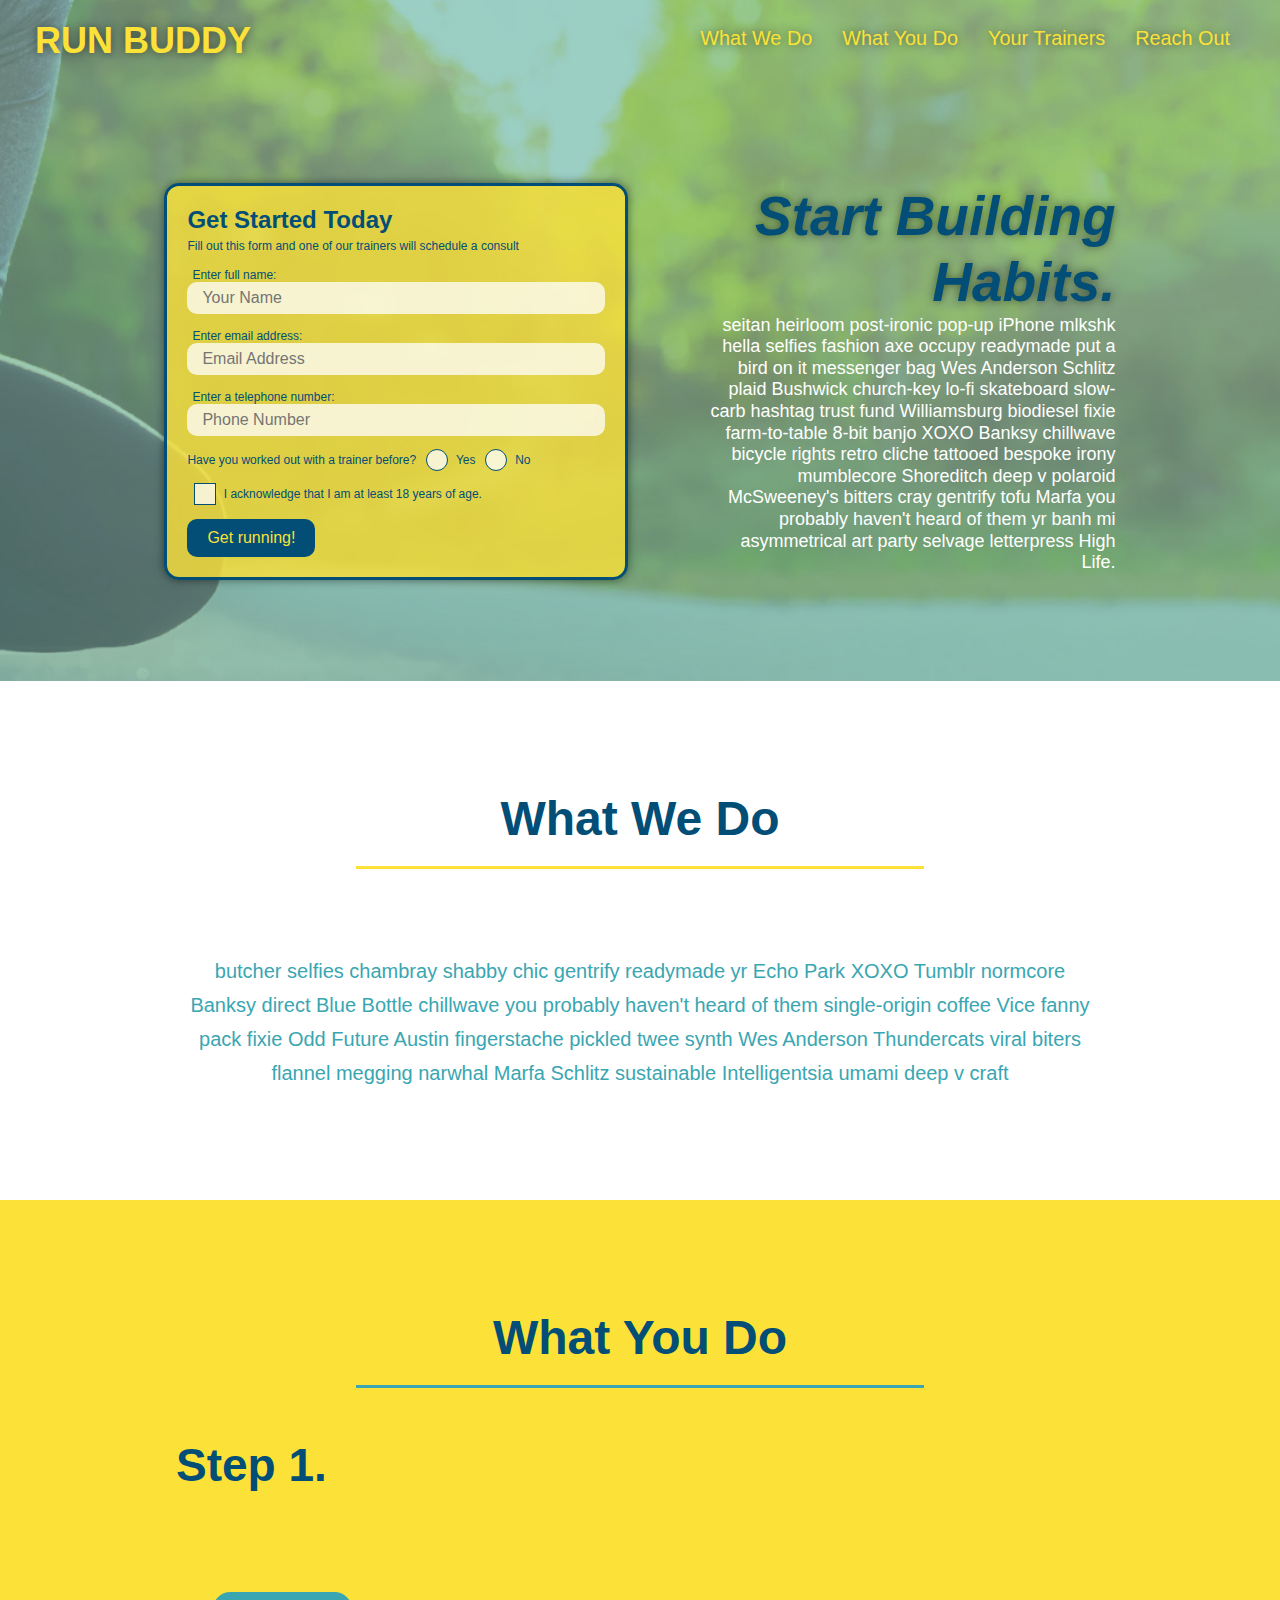
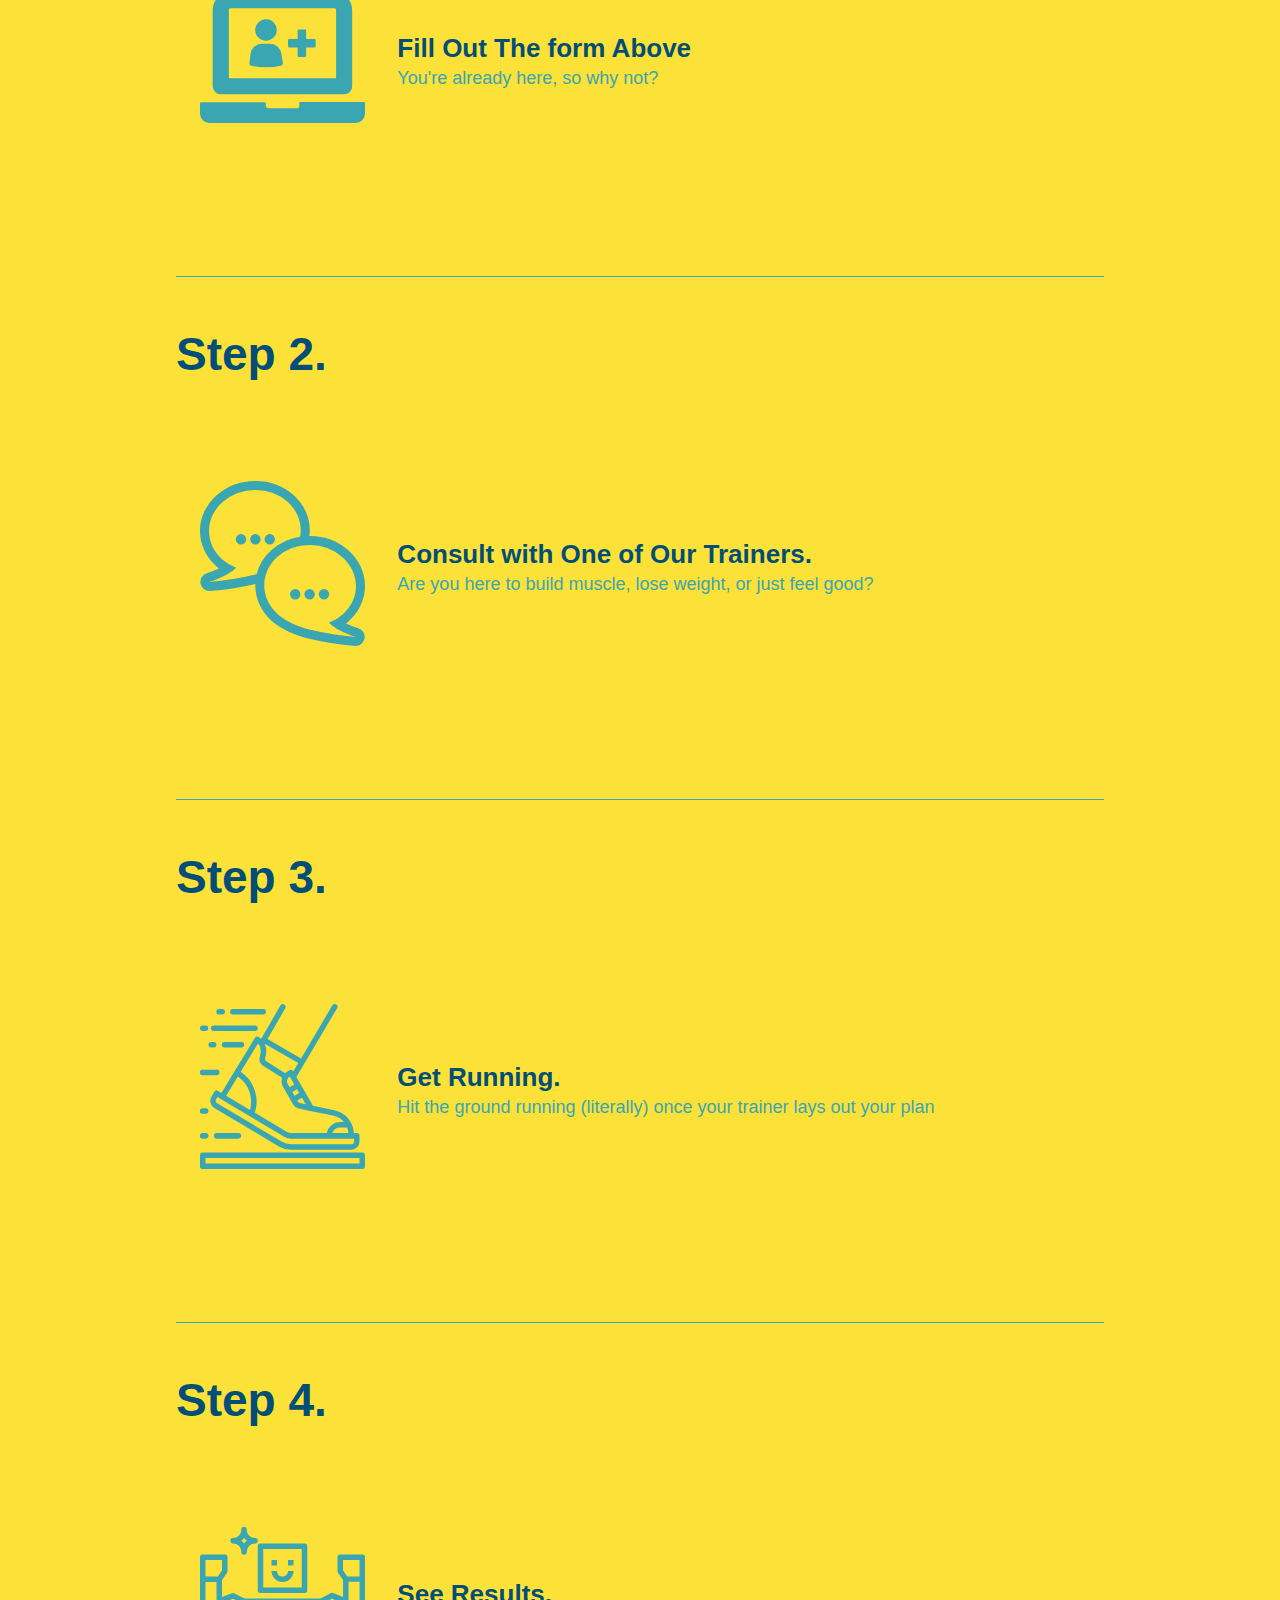
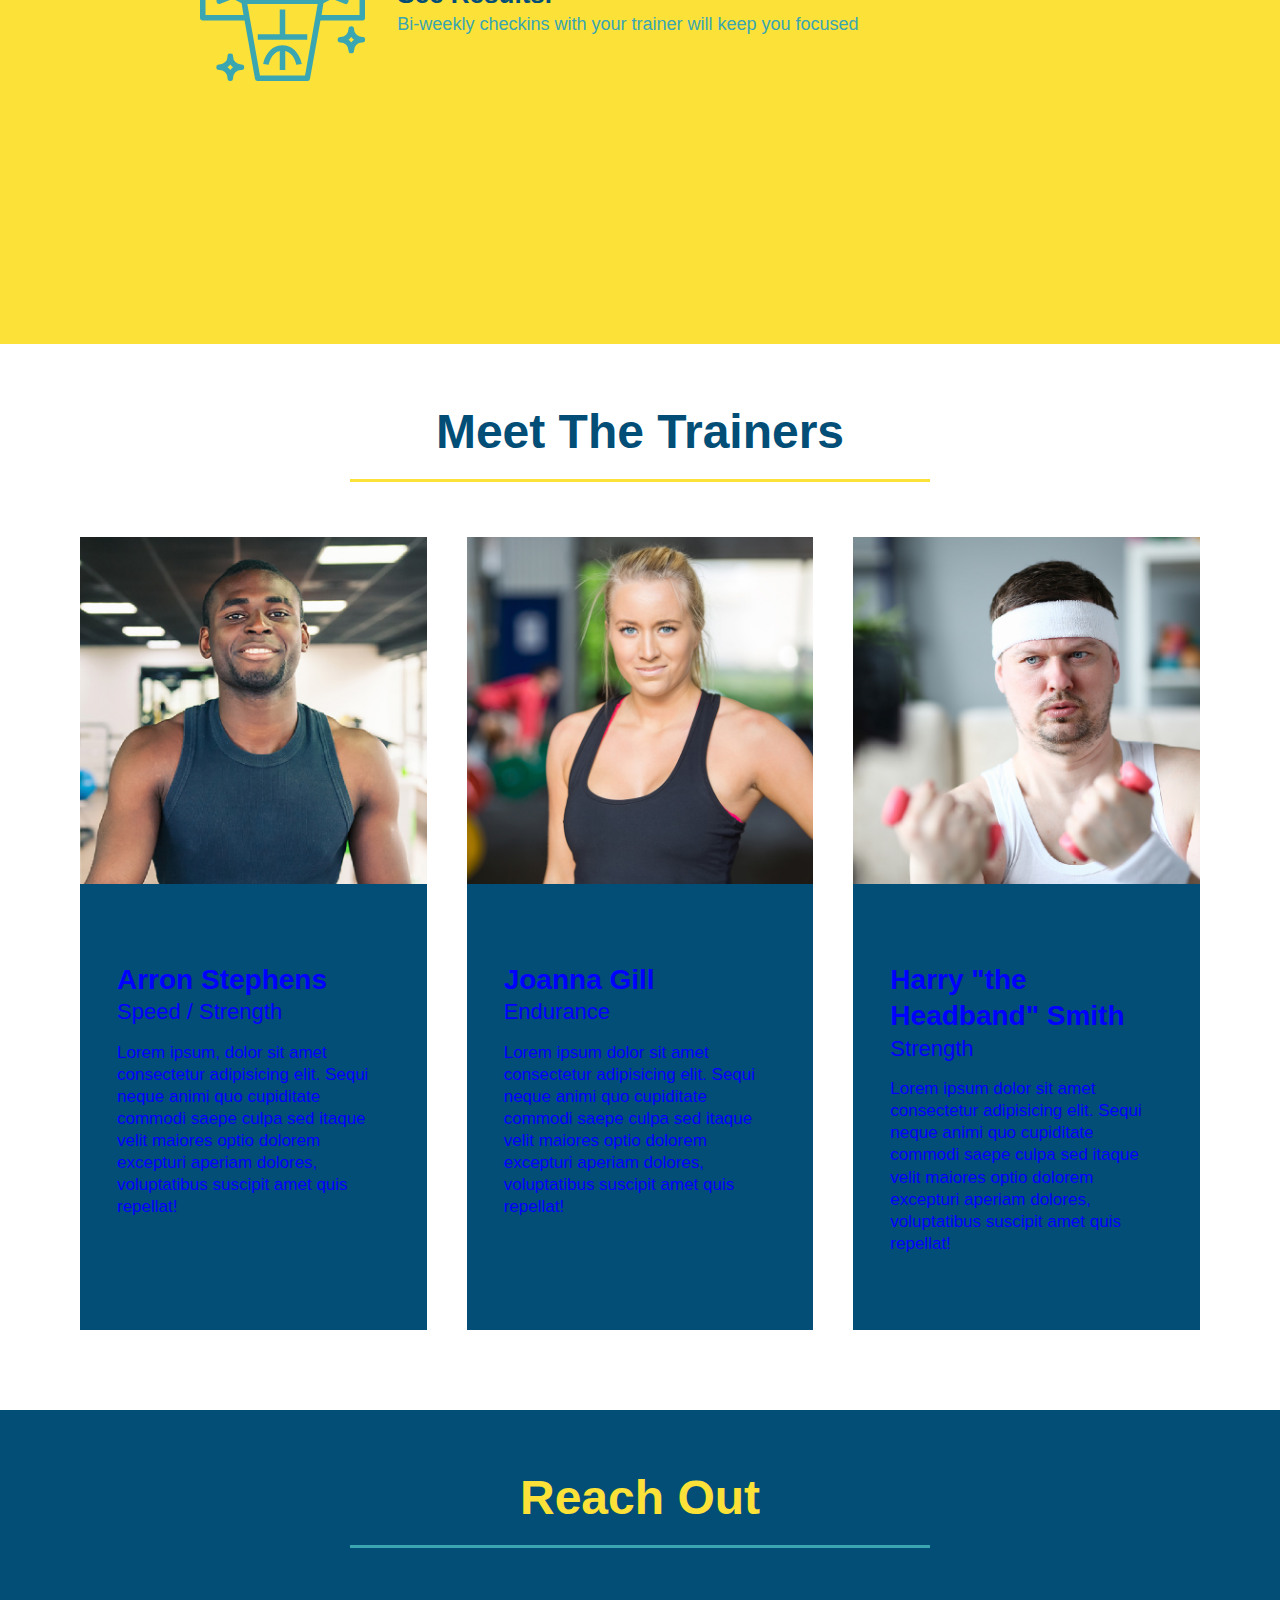
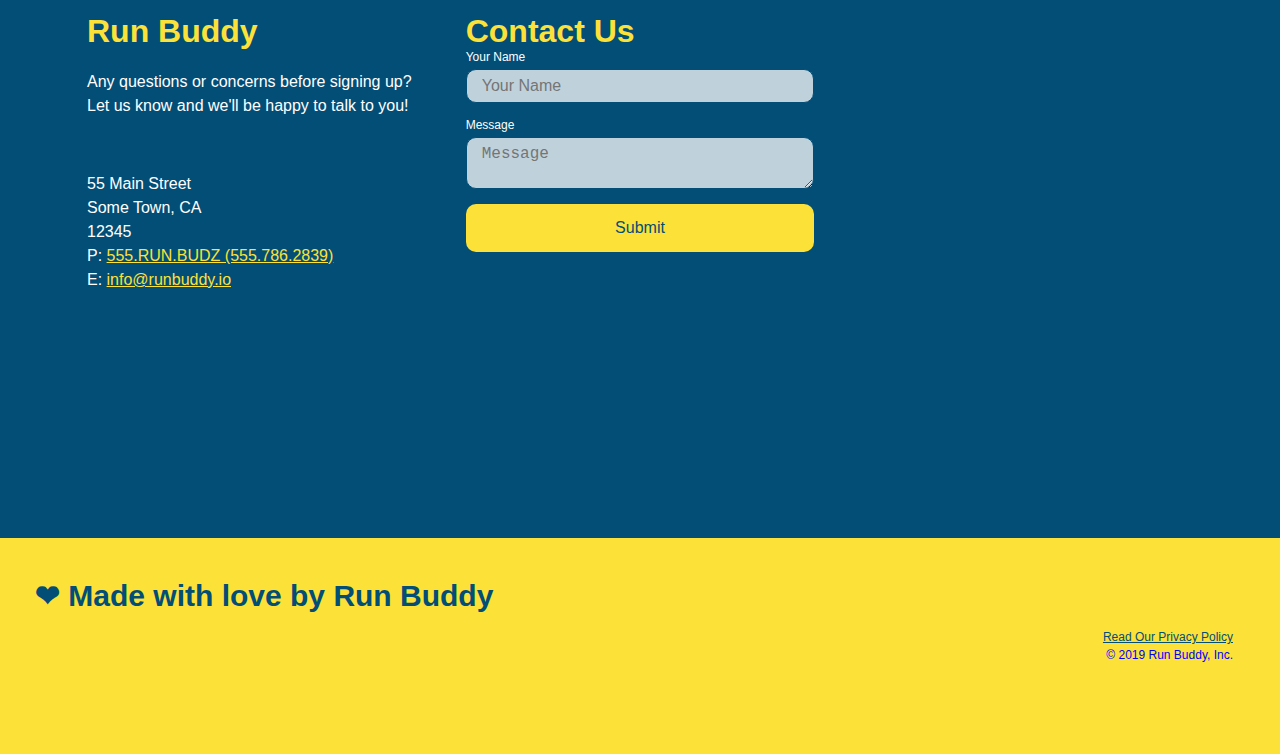
<file: index.html>
<!DOCTYPE html>
<html lang="en">
    <head>
        <meta charset="UTF-8"/>
        <meta name="viewport" content="width=device-width, initial-scale=1.0" />
        <title>Run Buddy</title>
        <link rel="stylesheet" href="./assets/css/style.css" />
    </head>
    <body>
        <header>
         <h1>
             <a href="/">RUN BUDDY</a>
            </h1>
         <nav>
             <!-- Unordered list element-->
             <ul>
                 <!--List item element-->
                 <li>
                     <!--Anchor element-->
                     <a href="#what-we-do">What We Do</a>
                 </li>
                 <li>
                     <a href="#what-you-do">What You Do</a>
                 </li>
                 <li>
                     <a href="#your-trainers">Your Trainers</a>
                 </li>
                 <li>
                     <a href="#reach-out">Reach Out</a>
                 </li>
             </ul>

         </nav>
        </header>
        <section class="hero"> 
            <div class="hero-form">
                <h3>Get Started Today</h3>
                <p>Fill out this form and one of our trainers will schedule a consult</p>
            <!-- Add form element -->
                <form>
                    <label for="name">Enter full name:</label>
                    <input type="text" placeholder="Your Name" name="name" id="name" class="form-input"/>
                    <label for="email">Enter email address:</label>
                    <input type="email" placeholder="Email Address" name="email" id="email" class="form-input"/>
                    <label for="phone">Enter a telephone number:</label>
                    <input type="tel" placeholder="Phone Number" name="phone" id="phone" class="form-input"/> 
                    <p>
                        Have you worked out with a trainer before?
                        <span class="radio-wrapper">
                        <input type="radio" name="trainer-confirm" id="trainer-yes"/>
                        <label for="trainer-yes">Yes</label>
                        </span>
                        <span class="radio-wrapper">
                        <input type="radio" name="trainer-confirm" id="trainer-no"/>
                        <label for="trainer-no">No</label>
                        </span>
                    </p> 
                    <p>
                        <span class="checkbox-wrapper">
                            <input type="checkbox" name="age-confirm" id="checkbox"/>
                            <label for="checkbox">I acknowledge that I am at least 18 years of age. </label>
                        </span>
                        
                    </p>
                    <button type="submit">Get running!</button>
                </form>
            </div>   
            
            <div class="hero-cta">
                <h2>Start Building Habits.</h2>
                <p>
                    seitan heirloom post-ironic pop-up iPhone mlkshk hella selfies fashion axe occupy readymade put a bird on it messenger bag Wes Anderson Schlitz plaid Bushwick church-key lo-fi skateboard slow-carb hashtag trust fund Williamsburg biodiesel fixie farm-to-table 8-bit banjo XOXO Banksy chillwave bicycle rights retro cliche tattooed bespoke irony mumblecore Shoreditch deep v polaroid McSweeney's bitters cray gentrify tofu Marfa you probably haven't heard of them yr banh mi asymmetrical art party selvage letterpress High Life.
                </p>
            </div>
         </section>
         <!--end hero -->
         <!--"what we do" section-->
        <section id="what-we-do" class="intro">
            <!-- Wrap every h2 with a class of "section-title" in this div!-->
            <div class="flex-row">
                <h2 class="section-title primary-border">
                What We Do
                </h2>
            </div>
            <div class="flex-row">
                <p>
                butcher selfies chambray shabby chic gentrify readymade yr Echo Park XOXO Tumblr normcore Banksy direct Blue Bottle chillwave you probably haven't heard of them single-origin coffee Vice fanny pack fixie Odd Future Austin fingerstache pickled twee synth Wes Anderson Thundercats viral biters flannel megging narwhal Marfa Schlitz sustainable Intelligentsia umami deep v craft  
                </p>
            </div>
        </section>
        
        <!--"what you do" section-->
        <section id="what-you-do" class="steps">
            <div>
            <h2 class="section-title secondary-border">What You Do</h2>
            </div>

            <div class="step">
                <h3>Step 1.</h3>
                <div class="step-info">
                    <div class="step-img">
                <!-- insert this img element -->
                    <img src="./assets/images/01-04-svgs/step-1.svg" alt="" />
                    </div>
                    <div class="step-text">
                        <h4>Fill Out The form Above</h4>
                        <p>You're already here, so why not?</p>
                    </div>
                </div>
                
            </div>

            <div class="step">
                <h3>Step 2.</h3>
                <div class="step-info">
                    <div class="step-img">
                    <img src="./assets/images/01-04-svgs/step-2.svg" alt="" />
                    </div>
                    <div class="step-text">
                        <h4>Consult with One of Our Trainers.</h4>
                        <p>Are you here to build muscle, lose weight, or just feel good?</p>
                    </div>
                </div>
            </div>

            <div class="step">
                <h3>Step 3.</h3>
                <div class="step-info">
                    <div class="step-img">
                    <img src="./assets/images/01-04-svgs/step-3.svg" alt="" />
                    </div>
                    <div class="step-text">
                    <h4>Get Running.</h4>
                    <p>Hit the ground running (literally) once your trainer lays out your plan</p>
                    </div>
                </div>
            </div>

            <div class="step">
                <h3>Step 4.</h3>
                <div class="step-info">
                    <div class="step-img">
                    <img src="./assets/images/01-04-svgs/step-4.svg" alt="" />
                    </div>
                    <div class="step-text">
                    <h4>See Results.</h4>
                    <p>Bi-weekly checkins with your trainer will keep you focused</p>
                    </div>
                </div>
            </div>
        </section> 
        
        <section id="your-trainers">
            <h2 class="section-title primary-border">Meet The Trainers</h2>

            <div class="trainers">

            <article class="trainer">
                <img src="./assets/images/01-05-trainers/trainer-1.jpg" alt="Arron Stephens in his workout clothes, ready to pump iron" />
                <div class="trainer-bio">
                    <h3 class="trainer-name">Arron Stephens</h3>
                    <h4 class="trainer-role">Speed / Strength</h4>
                    <p>
                        Lorem ipsum, dolor sit amet consectetur adipisicing elit. Sequi neque animi quo cupiditate commodi saepe culpa sed
                        itaque velit maiores optio dolorem excepturi aperiam dolores, voluptatibus suscipit amet quis repellat!
                    </p>
                </div>
            </article>

            <article class="trainer">
                <img src="./assets/images/01-05-trainers/trainer-2.jpg" alt="Joanna Gill cooling off after a workout"/>
                <div class="trainer-bio">
                    <h3 class="trainer-name">Joanna Gill</h3>
                    <h4 class="trainer-role">Endurance</h4>
                    <p>
                        Lorem ipsum dolor sit amet consectetur adipisicing elit. Sequi neque animi quo cupiditate commodi saepe culpa sed
                        itaque velit maiores optio dolorem excepturi aperiam dolores, voluptatibus suscipit amet quis repellat!
                    </p>
                </div>
                
            </article>

            <article class="trainer">
                <img src="./assets/images/01-05-trainers/trainer-3.jpg" alt="Harry Smith wearing a headband and lifting comically small pink weights" />
                <div class="trainer-bio">
                    <h3 class="trainer-name">Harry "the Headband" Smith</h3>
                    <h4 class="trainer-role">Strength</h4>
                    <p>
                        Lorem ipsum dolor sit amet consectetur adipisicing elit. Sequi neque animi quo cupiditate commodi saepe culpa sed
                        itaque velit maiores optio dolorem excepturi aperiam dolores, voluptatibus suscipit amet quis repellat!
                    </p>
                </div>

            </article>

            </div>
            
        </section>
        <!--"reach out" section-->
        <section id="reach-out" class="contact">
            <h2 class="section-title secondary-border">Reach Out</h2>

        <div class="contact-info">
            <div>
                <h3>Run Buddy</h3>   
                <p>
                    Any questions or concerns before signing up?
                     <br/>
                    Let us know and we'll be happy to talk to you!
                </p><br/>

                <address>
                    55 Main Street <br/>
                    Some Town, CA <br/>
                    12345<br/>
                    P: <a href="tel:555.786.2839">555.RUN.BUDZ (555.786.2839)</a><br/>
                    E: <a href="mailto:info@runbuddy.io">info@runbuddy.io</a>
                </address>
            </div>

            <div class="contact-form">
             
                <h3>Contact Us</h3>
                <form>
                    <label for="contact-name"> Your Name</label>
                    <input type="text" id="contact-name" placeholder="Your Name"/>

                    <label for="contact-message">Message</label>
                    <textarea id="contact-message" placeholder="Message"></textarea>

                    <button type="submit">Submit</button>
                </form>
            </div>

            <iframe src="https://www.google.com/maps/embed?pb=!1m18!1m12!1m3!1d3267.688269620655!2d-89.75224898500109!3d35.014507780355146!2m3!1f0!2f0!3f0!3m2!1i1024!2i768!4f13.1!3m3!1m2!1s0x887f97131b51c861%3A0xac8b5b1c1ce4684e!2s9409%20Forest%20Station%20Cove%2C%20Collierville%2C%20TN%2038017!5e0!3m2!1sen!2sus!4v1613405796052!5m2!1sen!2sus" frameborder="0" style="border:0;" allowfullscreen="" aria-hidden="false" tabindex="0">
            </iframe>
        </div>
    
        </section>

        <footer>
            <h2>&#10084; Made with love by Run Buddy</h2>
            <div>
                <a href="./privacy-policy.html">Read Our Privacy Policy</a><br />
                &copy; 2019 Run Buddy, Inc.
            </div>
        </footer>
    </body>
</html>
</file>
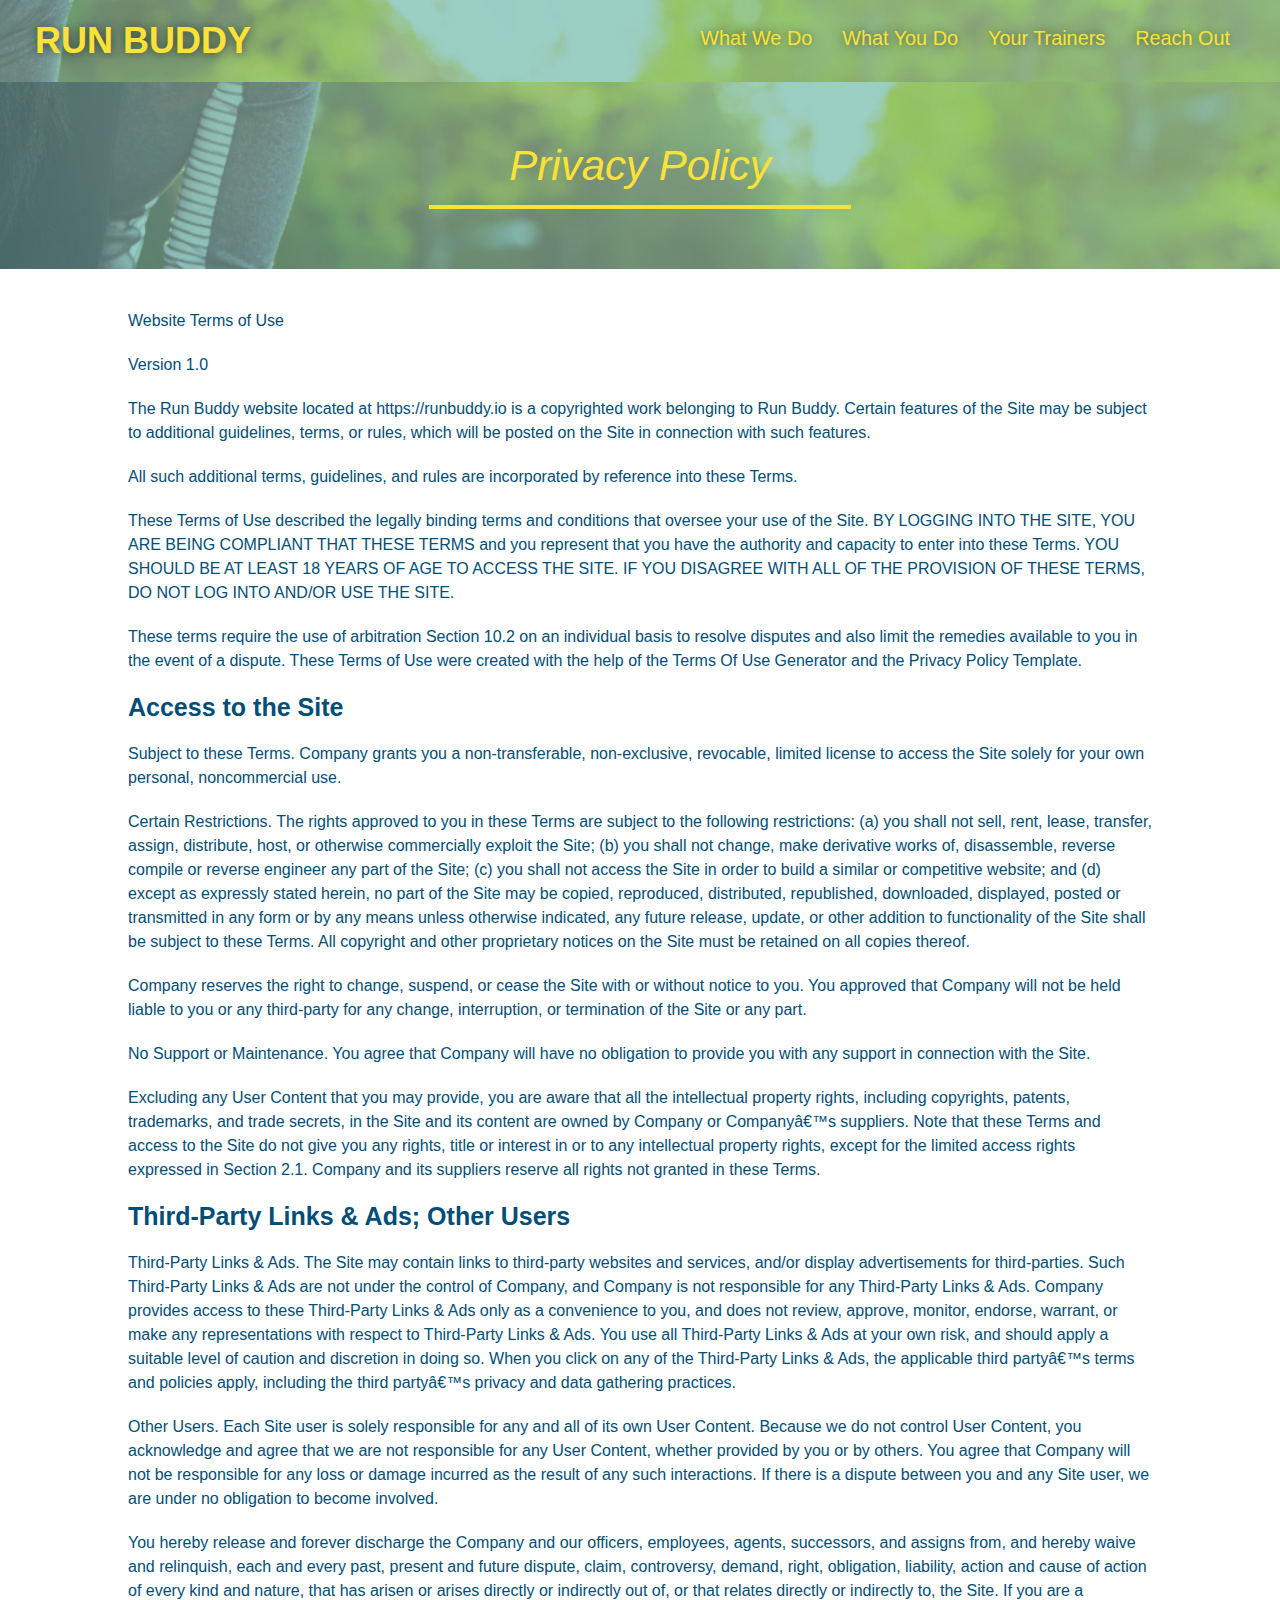
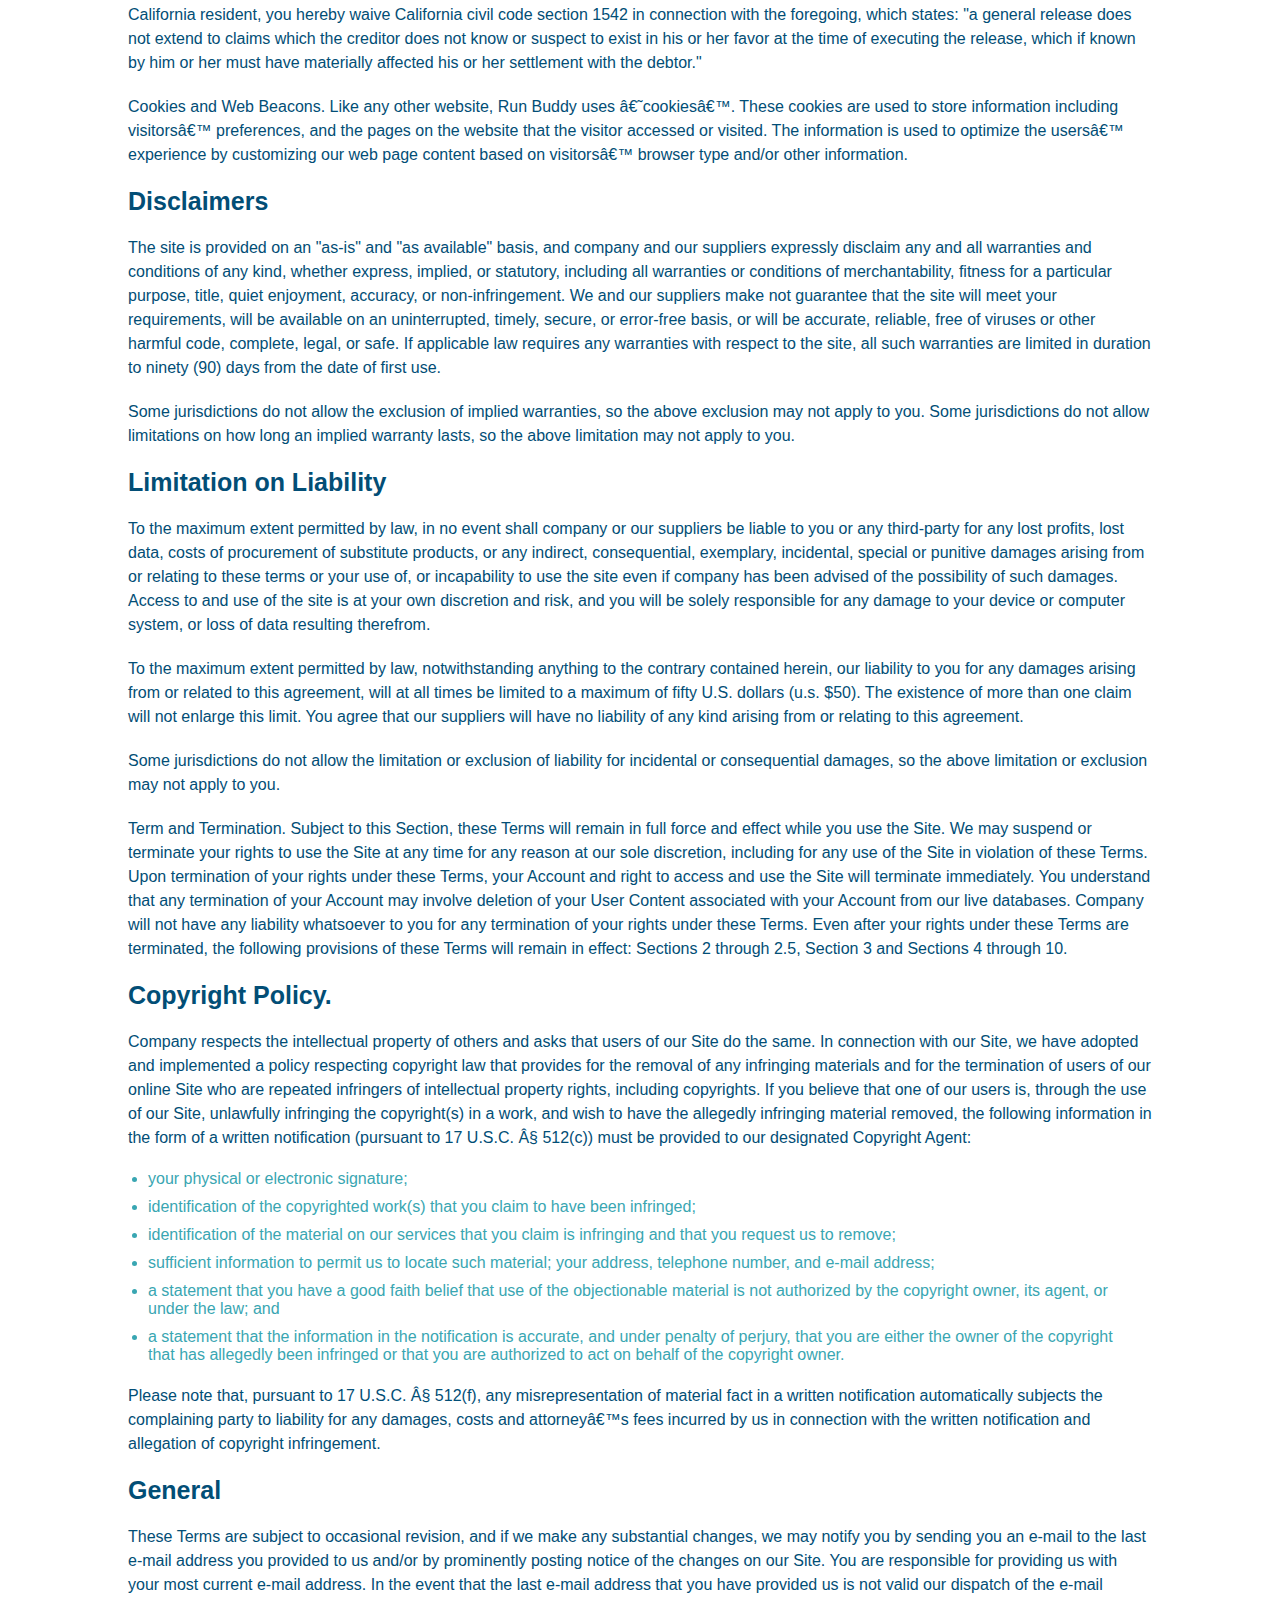
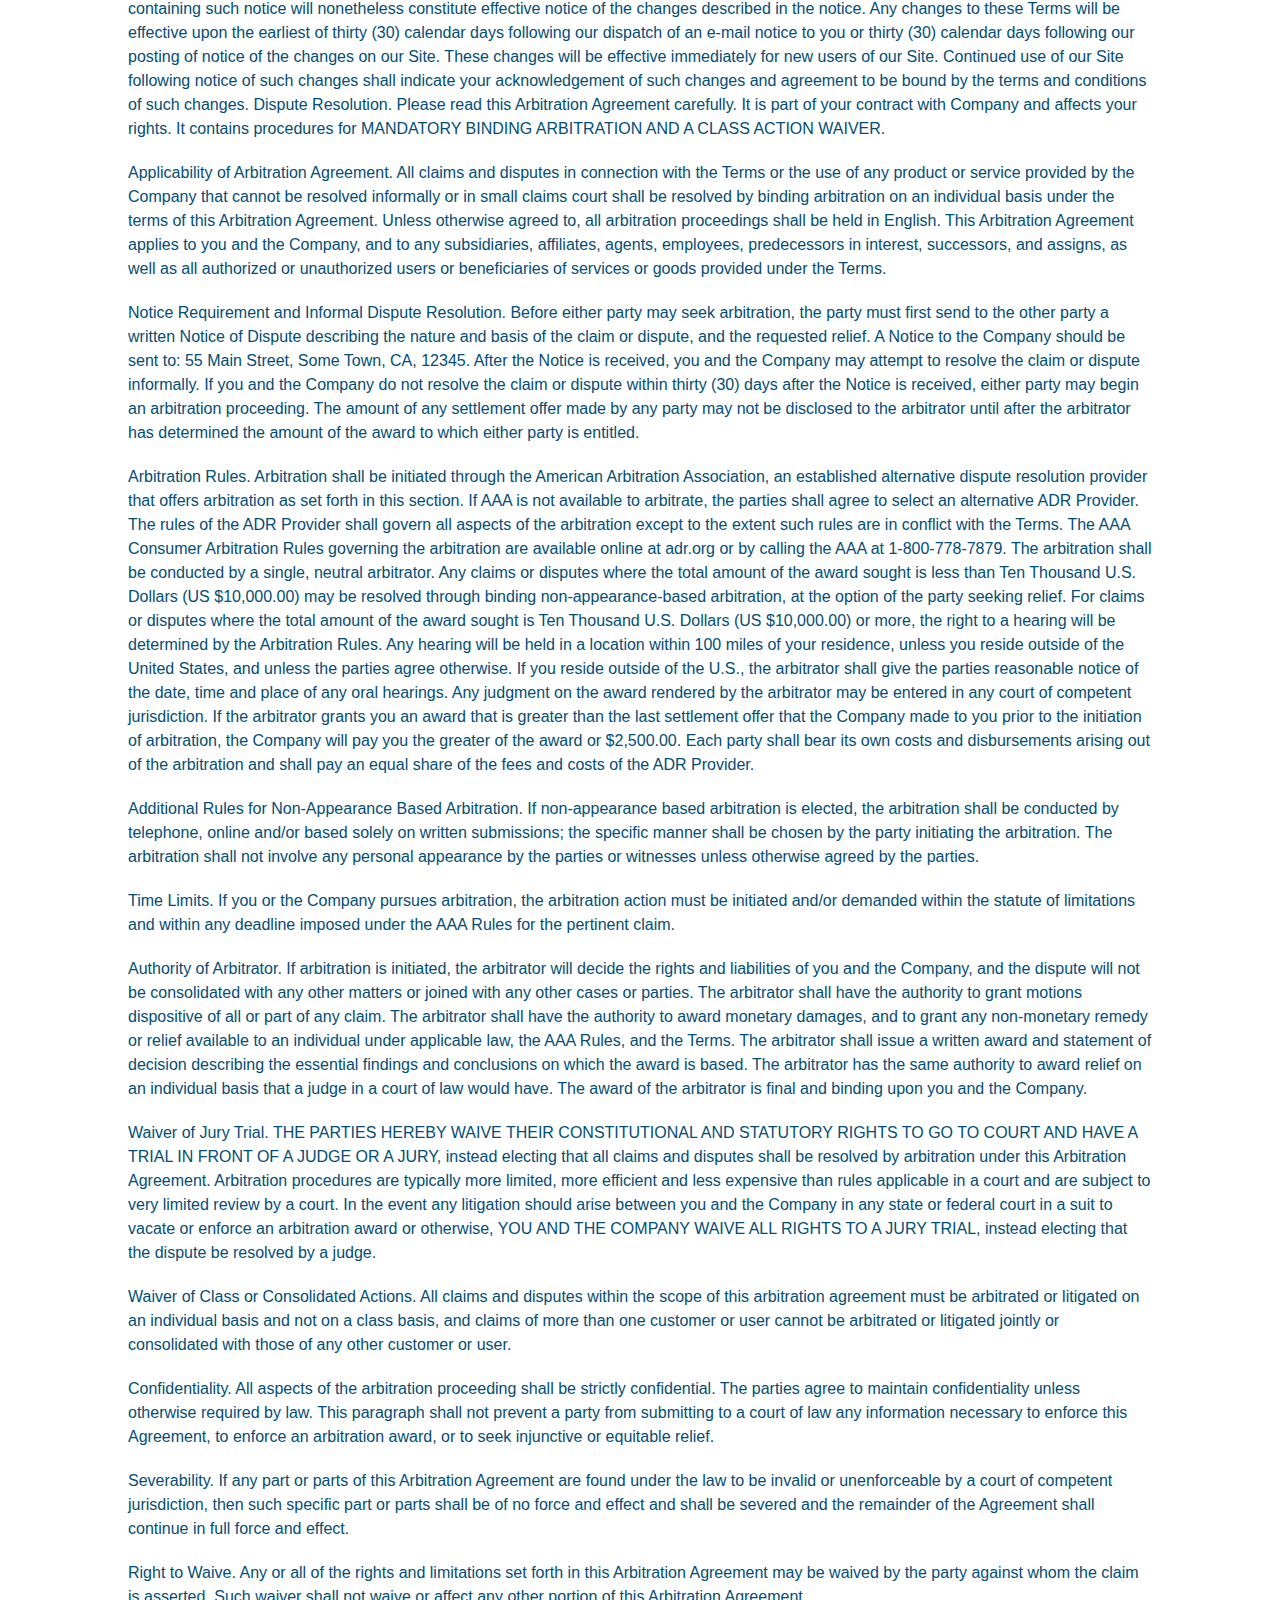
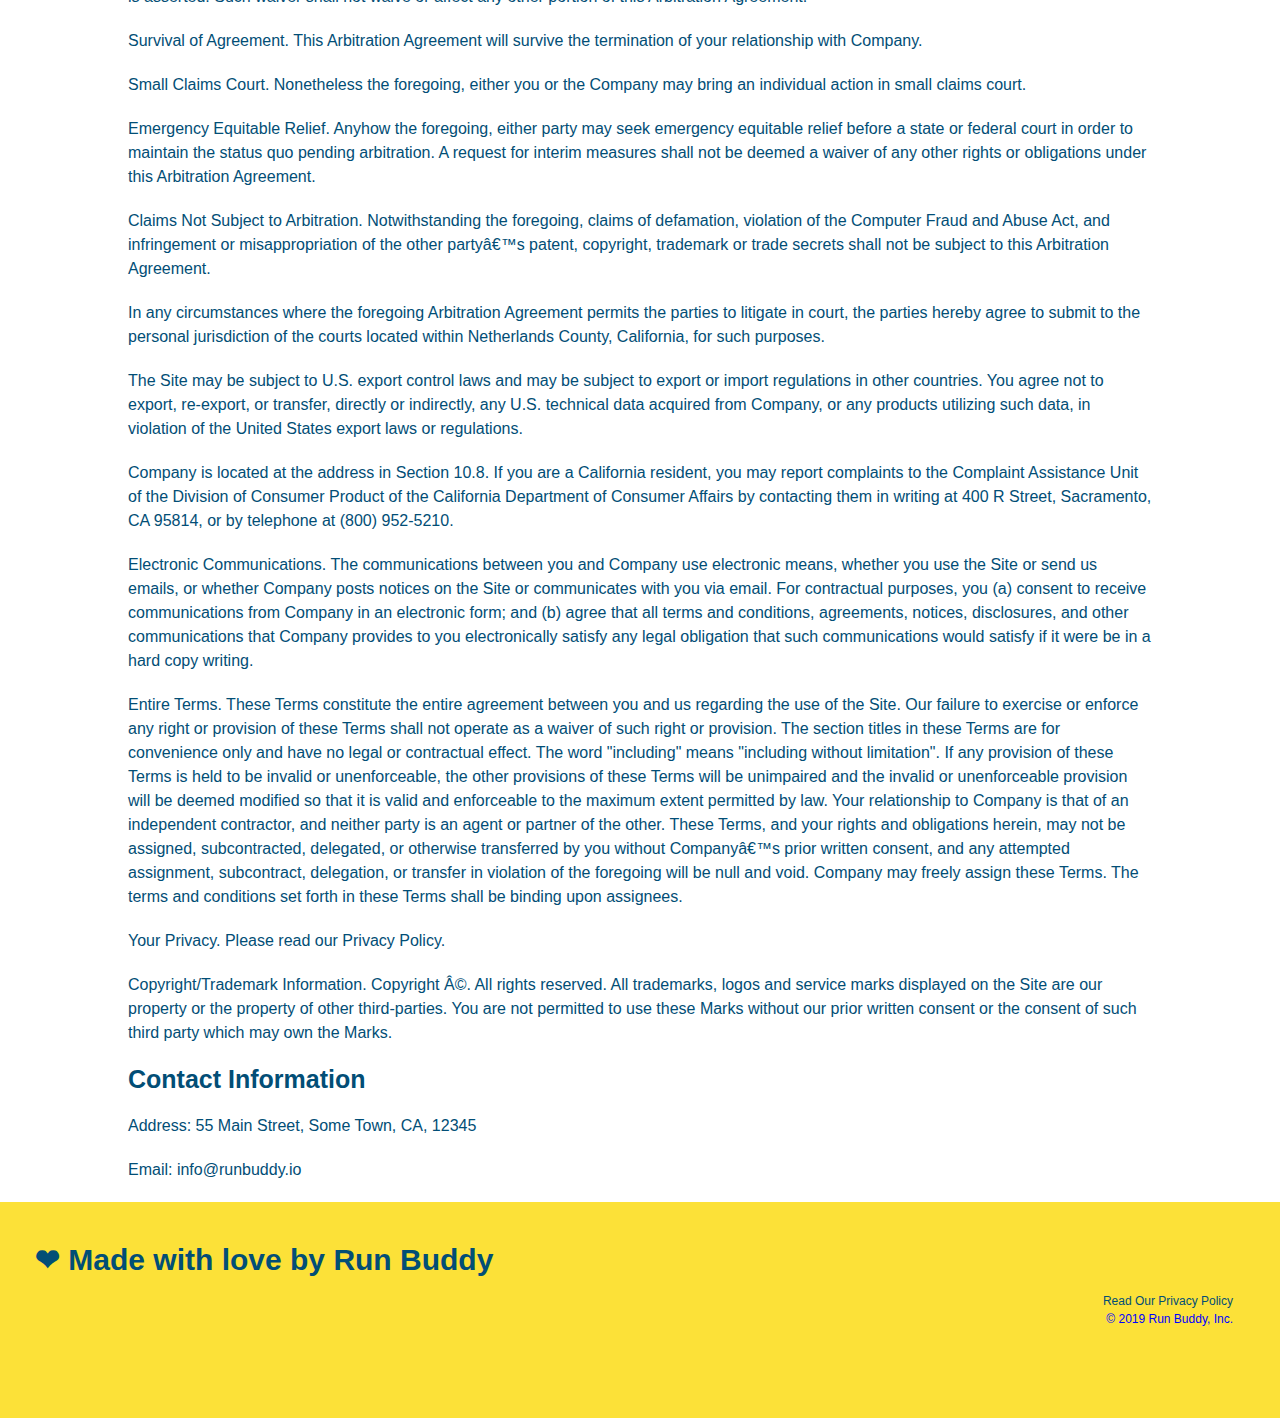
<file: privacy-policy.html>
<!DOCTYPE html>
<html lang="en">
    <head>
        <meta charset="UTF-8" />
        <meta name="viewport" content="width=device-width, initial-scale=1.0" />
        <title>Privacy Policy - Run Buddy</title>
        <link rel="stylesheet" href="./assets/css/style.css" />
        <link rel="stylesheet" href="./assets/css/secondary-style.css"/>
    </head>
    <body>
        <header>
            <h1>
                <a href="/">RUN BUDDY</a>
               </h1>
            <nav>
                <!-- Unordered list element-->
                <ul>
                    <!--List item element-->
                    <li>
                        <!--Anchor element-->
                        <a href="./index.html#what-we-do">What We Do</a>
                    </li>
                    <li>
                        <a href="./index.html#what-you-do">What You Do</a>
                    </li>
                    <li>
                        <a href="./index.html#your-trainers">Your Trainers</a>
                    </li>
                    <li>
                        <a href="./index.html#reach-out">Reach Out</a>
                    </li>
                </ul>
    
            </nav>
        </header>
        <section class="hero">
            <h2 class="page-title">
                Privacy Policy
            </h2>
        </section>
            <article class="secondary-content">
                <p>
                    Website Terms of Use
                  </p>
            
                  <p>
                    Version 1.0
                  </p>
            
                  <p>
                    The Run Buddy website located at https://runbuddy.io is a copyrighted work belonging to Run Buddy. Certain
                    features of the Site may be subject to additional guidelines, terms, or rules, which will be posted on the Site
                    in connection with such features.
                  </p>
            
                  <p>
                    All such additional terms, guidelines, and rules are incorporated by reference into these Terms.
                  </p>
            
                  <p>
                    These Terms of Use described the legally binding terms and conditions that oversee your use of the Site. BY
                    LOGGING INTO THE SITE, YOU ARE BEING COMPLIANT THAT THESE TERMS and you represent that you have the authority
                    and capacity to enter into these Terms. YOU SHOULD BE AT LEAST 18 YEARS OF AGE TO ACCESS THE SITE. IF YOU
                    DISAGREE WITH ALL OF THE PROVISION OF THESE TERMS, DO NOT LOG INTO AND/OR USE THE SITE.
                  </p>
            
                  <p>
                    These terms require the use of arbitration Section 10.2 on an individual basis to resolve disputes and also
                    limit the remedies available to you in the event of a dispute. These Terms of Use were created with the help of
                    the Terms Of Use Generator and the Privacy Policy Template.
                  </p>
            
                  <h3>
                    Access to the Site
                  </h3>
            
                  <p>
                    Subject to these Terms. Company grants you a non-transferable, non-exclusive, revocable, limited license to
                    access the Site solely for your own personal, noncommercial use.
                  </p>
            
                  <p>
                    Certain Restrictions. The rights approved to you in these Terms are subject to the following restrictions: (a)
                    you shall not sell, rent, lease, transfer, assign, distribute, host, or otherwise commercially exploit the Site;
                    (b) you shall not change, make derivative works of, disassemble, reverse compile or reverse engineer any part of
                    the Site; (c) you shall not access the Site in order to build a similar or competitive website; and (d) except
                    as expressly stated herein, no part of the Site may be copied, reproduced, distributed, republished, downloaded,
                    displayed, posted or transmitted in any form or by any means unless otherwise indicated, any future release,
                    update, or other addition to functionality of the Site shall be subject to these Terms. All copyright and other
                    proprietary notices on the Site must be retained on all copies thereof.
                  </p>
            
                  <p>
                    Company reserves the right to change, suspend, or cease the Site with or without notice to you. You approved
                    that Company will not be held liable to you or any third-party for any change, interruption, or termination of
                    the Site or any part.
                  </p>
            
                  <p>
                    No Support or Maintenance. You agree that Company will have no obligation to provide you with any support in
                    connection with the Site.
                  </p>
            
                  <p>
                    Excluding any User Content that you may provide, you are aware that all the intellectual property rights,
                    including copyrights, patents, trademarks, and trade secrets, in the Site and its content are owned by Company
                    or Companyâ€™s suppliers. Note that these Terms and access to the Site do not give you any rights, title or
                    interest in or to any intellectual property rights, except for the limited access rights expressed in Section
                    2.1. Company and its suppliers reserve all rights not granted in these Terms.
                  </p>
            
                  <h3>
                    Third-Party Links & Ads; Other Users
                  </h3>
            
                  <p>
                    Third-Party Links & Ads. The Site may contain links to third-party websites and services, and/or display
                    advertisements for third-parties. Such Third-Party Links & Ads are not under the control of Company, and Company
                    is not responsible for any Third-Party Links & Ads. Company provides access to these Third-Party Links & Ads
                    only as a convenience to you, and does not review, approve, monitor, endorse, warrant, or make any
                    representations with respect to Third-Party Links & Ads. You use all Third-Party Links & Ads at your own risk,
                    and should apply a suitable level of caution and discretion in doing so. When you click on any of the
                    Third-Party Links & Ads, the applicable third partyâ€™s terms and policies apply, including the third partyâ€™s
                    privacy and data gathering practices.
                  </p>
            
                  <p>
                    Other Users. Each Site user is solely responsible for any and all of its own User Content. Because we do not
                    control User Content, you acknowledge and agree that we are not responsible for any User Content, whether
                    provided by you or by others. You agree that Company will not be responsible for any loss or damage incurred as
                    the result of any such interactions. If there is a dispute between you and any Site user, we are under no
                    obligation to become involved.
                  </p>
            
                  <p>
                    You hereby release and forever discharge the Company and our officers, employees, agents, successors, and
                    assigns from, and hereby waive and relinquish, each and every past, present and future dispute, claim,
                    controversy, demand, right, obligation, liability, action and cause of action of every kind and nature, that has
                    arisen or arises directly or indirectly out of, or that relates directly or indirectly to, the Site. If you are
                    a California resident, you hereby waive California civil code section 1542 in connection with the foregoing,
                    which states: "a general release does not extend to claims which the creditor does not know or suspect to exist
                    in his or her favor at the time of executing the release, which if known by him or her must have materially
                    affected his or her settlement with the debtor."
                  </p>
            
                  <p>
                    Cookies and Web Beacons. Like any other website, Run Buddy uses â€˜cookiesâ€™. These cookies are used to store
                    information including visitorsâ€™ preferences, and the pages on the website that the visitor accessed or visited.
                    The information is used to optimize the usersâ€™ experience by customizing our web page content based on visitorsâ€™
                    browser type and/or other information.
                  </p>
            
                  <h3>
                    Disclaimers
                  </h3>
            
                  <p>
                    The site is provided on an "as-is" and "as available" basis, and company and our suppliers expressly disclaim
                    any and all warranties and conditions of any kind, whether express, implied, or statutory, including all
                    warranties or conditions of merchantability, fitness for a particular purpose, title, quiet enjoyment, accuracy,
                    or non-infringement. We and our suppliers make not guarantee that the site will meet your requirements, will be
                    available on an uninterrupted, timely, secure, or error-free basis, or will be accurate, reliable, free of
                    viruses or other harmful code, complete, legal, or safe. If applicable law requires any warranties with respect
                    to the site, all such warranties are limited in duration to ninety (90) days from the date of first use.
                  </p>
            
                  <p>
                    Some jurisdictions do not allow the exclusion of implied warranties, so the above exclusion may not apply to
                    you. Some jurisdictions do not allow limitations on how long an implied warranty lasts, so the above limitation
                    may not apply to you.
                  </p>
            
                  <h3>
                    Limitation on Liability
                  </h3>
            
                  <p>
                    To the maximum extent permitted by law, in no event shall company or our suppliers be liable to you or any
                    third-party for any lost profits, lost data, costs of procurement of substitute products, or any indirect,
                    consequential, exemplary, incidental, special or punitive damages arising from or relating to these terms or
                    your use of, or incapability to use the site even if company has been advised of the possibility of such
                    damages. Access to and use of the site is at your own discretion and risk, and you will be solely responsible
                    for any damage to your device or computer system, or loss of data resulting therefrom.
                  </p>
            
                  <p>
                    To the maximum extent permitted by law, notwithstanding anything to the contrary contained herein, our liability
                    to you for any damages arising from or related to this agreement, will at all times be limited to a maximum of
                    fifty U.S. dollars (u.s. $50). The existence of more than one claim will not enlarge this limit. You agree that
                    our suppliers will have no liability of any kind arising from or relating to this agreement.
                  </p>
            
                  <p>
                    Some jurisdictions do not allow the limitation or exclusion of liability for incidental or consequential
                    damages, so the above limitation or exclusion may not apply to you.
                  </p>
            
                  <p>
                    Term and Termination. Subject to this Section, these Terms will remain in full force and effect while you use
                    the Site. We may suspend or terminate your rights to use the Site at any time for any reason at our sole
                    discretion, including for any use of the Site in violation of these Terms. Upon termination of your rights under
                    these Terms, your Account and right to access and use the Site will terminate immediately. You understand that
                    any termination of your Account may involve deletion of your User Content associated with your Account from our
                    live databases. Company will not have any liability whatsoever to you for any termination of your rights under
                    these Terms. Even after your rights under these Terms are terminated, the following provisions of these Terms
                    will remain in effect: Sections 2 through 2.5, Section 3 and Sections 4 through 10.
                  </p>
            
                  <h3>
                    Copyright Policy.
                  </h3>
            
                  <p>
                    Company respects the intellectual property of others and asks that users of our Site do the same. In connection
                    with our Site, we have adopted and implemented a policy respecting copyright law that provides for the removal
                    of any infringing materials and for the termination of users of our online Site who are repeated infringers of
                    intellectual property rights, including copyrights. If you believe that one of our users is, through the use of
                    our Site, unlawfully infringing the copyright(s) in a work, and wish to have the allegedly infringing material
                    removed, the following information in the form of a written notification (pursuant to 17 U.S.C. Â§ 512(c)) must
                    be provided to our designated Copyright Agent:
                  </p>
            
                  <ul>
                    <li>
                      your physical or electronic signature;
                    </li>
                    <li>
                      identification of the copyrighted work(s) that you claim to have been infringed;
                    </li>
                    <li>
                      identification of the material on our services that you claim is infringing and that you request us to remove;
                    </li>
                    <li>
                      sufficient information to permit us to locate such material; your address, telephone number, and e-mail
                      address;
                    </li>
                    <li>
                      a statement that you have a good faith belief that use of the objectionable material is not authorized by the
                      copyright owner, its agent, or under the law; and
                    </li>
                    <li>
                      a statement that the information in the notification is accurate, and under penalty of perjury, that you are
                      either the owner of the copyright that has allegedly been infringed or that you are authorized to act on
                      behalf of the copyright owner.
                    </li>
                  </ul>
            
                  <p>
                    Please note that, pursuant to 17 U.S.C. Â§ 512(f), any misrepresentation of material fact in a written
                    notification automatically subjects the complaining party to liability for any damages, costs and attorneyâ€™s
                    fees incurred by us in connection with the written notification and allegation of copyright infringement.
                  </p>
            
                  <h3>
                    General
                  </h3>
            
                  <p>
                    These Terms are subject to occasional revision, and if we make any substantial changes, we may notify you by
                    sending you an e-mail to the last e-mail address you provided to us and/or by prominently posting notice of the
                    changes on our Site. You are responsible for providing us with your most current e-mail address. In the event
                    that the last e-mail address that you have provided us is not valid our dispatch of the e-mail containing such
                    notice will nonetheless constitute effective notice of the changes described in the notice. Any changes to these
                    Terms will be effective upon the earliest of thirty (30) calendar days following our dispatch of an e-mail
                    notice to you or thirty (30) calendar days following our posting of notice of the changes on our Site. These
                    changes will be effective immediately for new users of our Site. Continued use of our Site following notice of
                    such changes shall indicate your acknowledgement of such changes and agreement to be bound by the terms and
                    conditions of such changes. Dispute Resolution. Please read this Arbitration Agreement carefully. It is part of
                    your contract with Company and affects your rights. It contains procedures for MANDATORY BINDING ARBITRATION AND
                    A CLASS ACTION WAIVER.
                  </p>
            
                  <p>
                    Applicability of Arbitration Agreement. All claims and disputes in connection with the Terms or the use of any
                    product or service provided by the Company that cannot be resolved informally or in small claims court shall be
                    resolved by binding arbitration on an individual basis under the terms of this Arbitration Agreement. Unless
                    otherwise agreed to, all arbitration proceedings shall be held in English. This Arbitration Agreement applies to
                    you and the Company, and to any subsidiaries, affiliates, agents, employees, predecessors in interest,
                    successors, and assigns, as well as all authorized or unauthorized users or beneficiaries of services or goods
                    provided under the Terms.
                  </p>
            
                  <p>
                    Notice Requirement and Informal Dispute Resolution. Before either party may seek arbitration, the party must
                    first send to the other party a written Notice of Dispute describing the nature and basis of the claim or
                    dispute, and the requested relief. A Notice to the Company should be sent to: 55 Main Street, Some Town, CA,
                    12345. After the Notice is received, you and the Company may attempt to resolve the claim or dispute informally.
                    If you and the Company do not resolve the claim or dispute within thirty (30) days after the Notice is received,
                    either party may begin an arbitration proceeding. The amount of any settlement offer made by any party may not
                    be disclosed to the arbitrator until after the arbitrator has determined the amount of the award to which either
                    party is entitled.
                  </p>
            
                  <p>
                    Arbitration Rules. Arbitration shall be initiated through the American Arbitration Association, an established
                    alternative dispute resolution provider that offers arbitration as set forth in this section. If AAA is not
                    available to arbitrate, the parties shall agree to select an alternative ADR Provider. The rules of the ADR
                    Provider shall govern all aspects of the arbitration except to the extent such rules are in conflict with the
                    Terms. The AAA Consumer Arbitration Rules governing the arbitration are available online at adr.org or by
                    calling the AAA at 1-800-778-7879. The arbitration shall be conducted by a single, neutral arbitrator. Any
                    claims or disputes where the total amount of the award sought is less than Ten Thousand U.S. Dollars (US
                    $10,000.00) may be resolved through binding non-appearance-based arbitration, at the option of the party seeking
                    relief. For claims or disputes where the total amount of the award sought is Ten Thousand U.S. Dollars (US
                    $10,000.00) or more, the right to a hearing will be determined by the Arbitration Rules. Any hearing will be
                    held in a location within 100 miles of your residence, unless you reside outside of the United States, and
                    unless the parties agree otherwise. If you reside outside of the U.S., the arbitrator shall give the parties
                    reasonable notice of the date, time and place of any oral hearings. Any judgment on the award rendered by the
                    arbitrator may be entered in any court of competent jurisdiction. If the arbitrator grants you an award that is
                    greater than the last settlement offer that the Company made to you prior to the initiation of arbitration, the
                    Company will pay you the greater of the award or $2,500.00. Each party shall bear its own costs and
                    disbursements arising out of the arbitration and shall pay an equal share of the fees and costs of the ADR
                    Provider.
                  </p>
            
                  <p>
                    Additional Rules for Non-Appearance Based Arbitration. If non-appearance based arbitration is elected, the
                    arbitration shall be conducted by telephone, online and/or based solely on written submissions; the specific
                    manner shall be chosen by the party initiating the arbitration. The arbitration shall not involve any personal
                    appearance by the parties or witnesses unless otherwise agreed by the parties.
                  </p>
            
                  <p>
                    Time Limits. If you or the Company pursues arbitration, the arbitration action must be initiated and/or demanded
                    within the statute of limitations and within any deadline imposed under the AAA Rules for the pertinent claim.
                  </p>
            
                  <p>
                    Authority of Arbitrator. If arbitration is initiated, the arbitrator will decide the rights and liabilities of
                    you and the Company, and the dispute will not be consolidated with any other matters or joined with any other
                    cases or parties. The arbitrator shall have the authority to grant motions dispositive of all or part of any
                    claim. The arbitrator shall have the authority to award monetary damages, and to grant any non-monetary remedy
                    or relief available to an individual under applicable law, the AAA Rules, and the Terms. The arbitrator shall
                    issue a written award and statement of decision describing the essential findings and conclusions on which the
                    award is based. The arbitrator has the same authority to award relief on an individual basis that a judge in a
                    court of law would have. The award of the arbitrator is final and binding upon you and the Company.
                  </p>
            
                  <p>
                    Waiver of Jury Trial. THE PARTIES HEREBY WAIVE THEIR CONSTITUTIONAL AND STATUTORY RIGHTS TO GO TO COURT AND HAVE
                    A TRIAL IN FRONT OF A JUDGE OR A JURY, instead electing that all claims and disputes shall be resolved by
                    arbitration under this Arbitration Agreement. Arbitration procedures are typically more limited, more efficient
                    and less expensive than rules applicable in a court and are subject to very limited review by a court. In the
                    event any litigation should arise between you and the Company in any state or federal court in a suit to vacate
                    or enforce an arbitration award or otherwise, YOU AND THE COMPANY WAIVE ALL RIGHTS TO A JURY TRIAL, instead
                    electing that the dispute be resolved by a judge.
                  </p>
            
                  <p>
                    Waiver of Class or Consolidated Actions. All claims and disputes within the scope of this arbitration agreement
                    must be arbitrated or litigated on an individual basis and not on a class basis, and claims of more than one
                    customer or user cannot be arbitrated or litigated jointly or consolidated with those of any other customer or
                    user.
                  </p>
            
                  <p>
                    Confidentiality. All aspects of the arbitration proceeding shall be strictly confidential. The parties agree to
                    maintain confidentiality unless otherwise required by law. This paragraph shall not prevent a party from
                    submitting to a court of law any information necessary to enforce this Agreement, to enforce an arbitration
                    award, or to seek injunctive or equitable relief.
                  </p>
            
                  <p>
                    Severability. If any part or parts of this Arbitration Agreement are found under the law to be invalid or
                    unenforceable by a court of competent jurisdiction, then such specific part or parts shall be of no force and
                    effect and shall be severed and the remainder of the Agreement shall continue in full force and effect.
                  </p>
            
                  <p>
                    Right to Waive. Any or all of the rights and limitations set forth in this Arbitration Agreement may be waived
                    by the party against whom the claim is asserted. Such waiver shall not waive or affect any other portion of this
                    Arbitration Agreement.
                  </p>
            
                  <p>
                    Survival of Agreement. This Arbitration Agreement will survive the termination of your relationship with
                    Company.
                  </p>
            
                  <p>
                    Small Claims Court. Nonetheless the foregoing, either you or the Company may bring an individual action in small
                    claims court.
                  </p>
            
                  <p>
                    Emergency Equitable Relief. Anyhow the foregoing, either party may seek emergency equitable relief before a
                    state or federal court in order to maintain the status quo pending arbitration. A request for interim measures
                    shall not be deemed a waiver of any other rights or obligations under this Arbitration Agreement.
                  </p>
            
                  <p>
                    Claims Not Subject to Arbitration. Notwithstanding the foregoing, claims of defamation, violation of the
                    Computer Fraud and Abuse Act, and infringement or misappropriation of the other partyâ€™s patent, copyright,
                    trademark or trade secrets shall not be subject to this Arbitration Agreement.
                  </p>
            
                  <p>
                    In any circumstances where the foregoing Arbitration Agreement permits the parties to litigate in court, the
                    parties hereby agree to submit to the personal jurisdiction of the courts located within Netherlands County,
                    California, for such purposes.
                  </p>
            
                  <p>
                    The Site may be subject to U.S. export control laws and may be subject to export or import regulations in other
                    countries. You agree not to export, re-export, or transfer, directly or indirectly, any U.S. technical data
                    acquired from Company, or any products utilizing such data, in violation of the United States export laws or
                    regulations.
                  </p>
            
                  <p>
                    Company is located at the address in Section 10.8. If you are a California resident, you may report complaints
                    to the Complaint Assistance Unit of the Division of Consumer Product of the California Department of Consumer
                    Affairs by contacting them in writing at 400 R Street, Sacramento, CA 95814, or by telephone at (800) 952-5210.
                  </p>
            
                  <p>
                    Electronic Communications. The communications between you and Company use electronic means, whether you use the
                    Site or send us emails, or whether Company posts notices on the Site or communicates with you via email. For
                    contractual purposes, you (a) consent to receive communications from Company in an electronic form; and (b)
                    agree that all terms and conditions, agreements, notices, disclosures, and other communications that Company
                    provides to you electronically satisfy any legal obligation that such communications would satisfy if it were be
                    in a hard copy writing.
                  </p>
            
                  <p>
                    Entire Terms. These Terms constitute the entire agreement between you and us regarding the use of the Site. Our
                    failure to exercise or enforce any right or provision of these Terms shall not operate as a waiver of such right
                    or provision. The section titles in these Terms are for convenience only and have no legal or contractual
                    effect. The word "including" means "including without limitation". If any provision of these Terms is held to be
                    invalid or unenforceable, the other provisions of these Terms will be unimpaired and the invalid or
                    unenforceable provision will be deemed modified so that it is valid and enforceable to the maximum extent
                    permitted by law. Your relationship to Company is that of an independent contractor, and neither party is an
                    agent or partner of the other. These Terms, and your rights and obligations herein, may not be assigned,
                    subcontracted, delegated, or otherwise transferred by you without Companyâ€™s prior written consent, and any
                    attempted assignment, subcontract, delegation, or transfer in violation of the foregoing will be null and void.
                    Company may freely assign these Terms. The terms and conditions set forth in these Terms shall be binding upon
                    assignees.
                  </p>
            
                  <p>
                    Your Privacy. Please read our Privacy Policy.
                  </p>
            
                  <p>
                    Copyright/Trademark Information. Copyright Â©. All rights reserved. All trademarks, logos and service marks
                    displayed on the Site are our property or the property of other third-parties. You are not permitted to use
                    these Marks without our prior written consent or the consent of such third party which may own the Marks.
                  </p>
            
                  <h3>
                    Contact Information
                  </h3>
            
                  <p>
                    Address: 55 Main Street, Some Town, CA, 12345
                  </p>
            
                  <p>
                    Email: info@runbuddy.io
                  </p>
            
            </article>
        <footer>
            <h2>&#10084; Made with love by Run Buddy</h2>
            <div>
                <a>Read Our Privacy Policy</a><br />
                &copy; 2019 Run Buddy, Inc.
            </div>
        </footer>
    
    </body>
</html>
</file>
<file: assets/css/style.css>
* {
    margin: 0;
    padding: 0;
    box-sizing: border-box;
}

:root {
    --primary-color: #fce138;
    --secondary-color: #024e76;
    --tertiary-color: #39a6b2;
}

body {
    /* more on this crazy alphanumerical value in a minute! */
    color: var(--secondary-color);
    font-family: Helvetica, Arial, sans-serif;
   
}

/* apply styles to <header> */
header {
    padding: 20px 35px;
    color: var(--tertiary-color);
    display: flex;
    justify-content: space-between;
    flex-wrap: wrap;
    position: -webkit-sticky; 
    position: sticky;
    top: 0;
    background-image: url("../images/hero-bg\ \(1\).jpg");
    background-size: cover;
    background-position: 80%;
    background-attachment: fixed;
    z-index: 9999;
}

header h1 {
    font-weight: bold;
    font-size: 36px;
    color: var(--primary-color);
    margin: 0;
    text-shadow: 0 0 10px rgba(0,0,0, 0.5);
}

header a {
    text-decoration: none;
    color: var(--primary-color);
}

header nav {
    margin: 7px 0;
}

header nav ul {
    display: flex;
    flex-wrap: wrap;
    justify-content: space-between;
    align-items: center;
    list-style: none;
}

header nav ul li a {
    padding: 10px 15px;
    font-weight: lighter;
    font-size: 1.55vw;
    text-shadow: 0 0 10px rgba(0,0,0, 0.5);
}

header nav ul li a:hover {
    background: var(--primary-color);
    color: var(--secondary-color);
    border-radius:15px;
    text-shadow: none;
}

footer {
    background:var(--primary-color);
    width: 100%;
    padding:40px 35px;
    display: flex;
    justify-content: space-between ;
    flex-wrap: wrap;

}

footer h2 {
    
    color: var(--secondary-color);
    font-size: 30px;
    margin: 0;
}

footer div {
    
    line-height: 1.5;
    text-align: right;
}

footer a {
    color:var(--secondary-color);
}

section { 
    padding: 60px;
}

/* Hero Style Start*/
.hero {
    background-image: url("../images/hero-bg\ \(1\).jpg");
    background-size: cover;
    background-position: 80%;
    display: flex;
    justify-content: center;
    flex-wrap: wrap;
    align-items: flex-start;
    background-attachment: fixed;
}
.hero-form {
    background-color:rgba(252,225,56, 0.8);
    padding: 20px;
    color: var(--secondary-color);
    border: solid 3px var(--secondary-color);
    width: 40%;
    margin: 3.5%;
    box-shadow: 0 0 10px rgba(0,0,0, 0.5);
    border-radius: 15px;
}


.hero-cta {
    width: 35%;
    text-align: right;
    margin: 3.5%;
    color: #fff;
    font-size: 18px;
    line-height: 1.2;
}


.hero-cta h2 {
    font-style:italic;
    font-size: 55px;
    color: var(--secondary-color);
    text-shadow: 0 0 10px rgba(0,0,0, 0.5);
}
.hero-form p {
    margin: 5px 0 15px 0;
}

.hero-form h3 {
    font-size: 24px;
    margin:0;
}

.form-input {
    border: 1px soild var(--secondary-color);
    display: block;
    padding: 7px 15px;
    font-size: 16px;
    color: var(--secondary-color);
    width: 100%;
    margin-bottom: 15px;
    border-radius: 10px;
    background-color: rgba(255, 255, 255, 0.75);
}

.form-input:focus {
    background-color:rgba(255,255,255, 1);
    outline: none;
}
.hero-form label {
    margin: 0 5px;
}

.hero-form button {
    color: var(--primary-color);
    background-color: var(--secondary-color);
    border: none;
    padding: 10px 20px;
    font-size: 16px;
    border-radius: 10px;
}

.hero-form button:hover {
    background-color: var(--tertiary-color);
}
/* HERO STYLES END */

.intro p {
    line-height: 1.7;
    color: var(--tertiary-color);
    width: 80%;
    font-size: 20px;
    margin: 0 auto;
    text-align: center;
}

.steps {
    background: var(--primary-color);
}

.section-title {
    font-size: 48px;
    color: var(--secondary-color);
    border-bottom: 3px solid;
    padding-bottom: 20px;
    text-align: center;
    margin: 0 auto 35px auto;
    width: 50%;
}

.primary-border {
    border-color: var(--primary-color);
}

.secondary-border {
    border-color: var(--tertiary-color);
}

.step {
    margin: 50px auto;
    padding-bottom: 50px;
    width: 80%;
    display: flex;
    flex-wrap: wrap;
    align-items: center;
    justify-content: space-between;
    border-bottom: 1px solid var(--tertiary-color);
}

.step:last-child {
    border-bottom: none;
}

.step h3 {
    color: var(--secondary-color);
    font-size: 46px;
    flex: 1 30%;
    
}

.step-info {
    flex: 2 70%;
    display: flex;
    flex-wrap: wrap;
    align-items: center;
}

.step-text h4 {
    font-size: 26px;
    line-height: 1.5;
    color: var(--secondary-color);
}
.step-text p {
    color:var(--tertiary-color);
    font-size: 18px;
}

.step-img{
    flex: 1 12%;
    margin-right: 20px;
}

.step-img img {
    max-width:100%;
}
.step-text {
    flex: 12;
}

.trainers {
    width: 100%;
    margin: 0 auto;
    display: flex;
    flex-wrap: wrap;
    justify-content: space-around;
}

.trainer {
    margin: 20px;
    background: var(--secondary-color);
    color:var(--primary-color);
    flex: 1;
    
}

.trainer img {
    width: 100%;
}

.trainer-bio {
    padding: 25px;
    line-height: 1.3;
}

.text-left {
    text-align: left;
}

.text-right {
    text-align:right;
}

.flex-row {
    display: flex;
}

.trainer-bio h3 {
    font-size: 28px;
    
}

.trainer-bio h4 {
    font-weight: lighter;
    font-size: 22px;
    margin-bottom: 15px;
}

.trainer-bio p{
    font-size: 17px;
   
}

/* Reach Out Styles Start */

.contact {
    background:var(--secondary-color);
}

.contact-info {
    display: flex;
    justify-content: space-between;
    flex-wrap: wrap;
}

.contact-info > * {
    flex: 1;
    margin: 15px;
}

.contact h2 {
    color: var(--primary-color);
}

.contact-info iframe {
    height: 400px;
}

.contact-info div {
    color: white;
}

.contact-info h3 {
    color:var(--primary-color);
    font-size: 32px;
}

.contact-info p, .contact-info address {
    margin: 20px 0;
    line-height: 1.5;
    font-size: 16px;
    font-style: normal;
}

.contact-form input, .contact-form textarea {
    border: 1px solid var(--secondary-color);
    display: block;
    padding: 7px 15px;
    font-size: 16px;
    color: var(--secondary-color);
    width: 100%;
    margin-bottom: 15px;
    margin-top: 5px;
    border-radius: 10px;
}

.contact-form input, .contact-form textarea {
    background-color: rgba(255,255,255, 0.75);
}

.contact-form input:focus, .contact-form textarea:focus {
    background-color: rgba(255,255,255, 1);
}
.contact-form button {
    width: 100%;
    border: none;
    background:var(--primary-color);
    color: var(--secondary-color);
    text-align: center;
    padding: 15px 0;
    font-size: 16px;
    border-radius:10px;
}

.contact-form button:hover {
    color: var(--primary-color);
    background: var(--tertiary-color);
}
.contact-info a {
    color:var(--primary-color);
}

.checkbox-wrapper input, .radio-wrapper input {
    opacity: 0;
}

.checkbox-wrapper label, .radio-wrapper label {
    position: relative;
    left: 10px;
    margin: 10px;
    line-height: 1.6;
}

.checkbox-wrapper label::before, .radio-wrapper label::before {
    content: "";
    height: 20px;
    width: 20px;
    background: rgba(255, 255, 255, 0.75);
    border: 1px solid var(--secondary-color);
    position: absolute;
    top: -4px;
    left: -30px;
}

.radio-wrapper label::before {
    border-radius:50%;
}

.radio-wrapper label::after {
    content: "";
    width:20px;
    height: 20px;
    border-radius: 50%;
    background:var(--secondary-color);
    position: absolute;
    left: -29px;
    top: -3px;
    background-image:radial gradient(circle, #39a6b2, #024e76);
}

.checkbox-wrapper label::after {
    content:"";
    height: 6px;
    width: 14px;
    border-left: 2px solid var(--secondary-color);
    border-bottom: 2px solid var(--secondary-color);
    position: absolute;
    left: -26px;
    top:1px;
    transform: rotate (-58deg);
}

.checkbox-wrapper input + label::after, .radio-wrapper input + label::after {
    content:none;
}

.checkbox-wrapper input:checked +label::after, .radio-wrapper input:checked + label::after {
    content:"";
}

div {
    --favorite--color:blue;
    color:var(--favorite--color);
    box-shadow: 5px 5px 10px var(--favorite-color);
}

div {
    --size-small: 12px;
    --size-big: 50px;
    font-size: var(--size-small);
    margin: var(--size-big) var(--size-small);
}
/*Reach out styles end*/

/* MEDIA QUERY FOR SMALLER DESKTOP SCREENS AND SMALLER */
@media screen and (max-width: 980px) {
 header {
     padding-bottom: 0;
     justify-content: center;
     position: relative;
 }

 header h1 {
     width: 100%;
     text-align: center;

 }

 header nav ul {
     margin-top: 20px;
     width: 100%;
     justify-content: center;
 }

 header nav ul li a {
     font-size: 20px;
 }

 footer h2, footer div {
     text-align:center;
     width: 100%;
 }

 .hero-cta, .hero-form {
     width: 100%;
 }

 .hero-cta {
     text-align: center;
 }

 .section-title {
     width: 80%;
 }

 .trainer {
     flex: 0 70%;
 }

 .contact-info iframe {
     flex: 1 100%;
 }
}

/* MEDIA QUERY FOR TABLETS AND SMALLER */
@media screen and (max-width: 768px) {
    section {
        padding: 30px 15px;
    }
    
    .step h3 {
        flex: 1 100%;
        text-align: center;
    }

    .step-.info {
        flex: 2 100%;
        text-align:center;
        justify-content: center;
    }

    .step-img {
        flex: 0 32%;
        margin-right: 0;
        margin-top: 15px;
        margin-bottom: 15px;

    }

    .step-text {
        flex: 100%;
    }
}

/* MEDIA QUERY FOR MOBILE PHONES AND SMALLER */
@media screen and (max-width: 575px) {
    .hero-form button {
        width: 100%;
    }

    .section-title {
        width: 95%;
    }

    intro p {
        width: 100%;
    }
   
    .trainer {
        flex: 0 100%;
    }

    .contact-info {
        text-align: center;
    }

    .contact-info > * {
        flex: 0 100%;
    }

    .contact-form {
        order: 3;
    }
}
</file>
<file: assets/css/secondary-style.css>
.hero{
    background-position: bottom;
    height: auto;
    text-align: center;
    margin-bottom: 40px;
}

.page-title{
    color: #fce138;
    display: inline-block;
    border-bottom: 4px solid #fce138;
    padding: 0 80px 15px 80px;
    font-weight: normal;
    font-size: 42px;
    font-style: italic;
}

.secondary-content{
    width: 80%;
    margin: auto;
    font: #024e76;
}

.secondary-content h3{
    font-size: 25px;
    margin: 20px 0;
}

.secondary-content p {
    font-size: 16px;
    line-height: 1.5;
    margin: 20px 0;
}

.secondary-content ul {
    margin: 15px 20px;
}

.secondary-content ul li{
    color: #39a6b2 ;
    margin: 10px 0;
}
</file>
